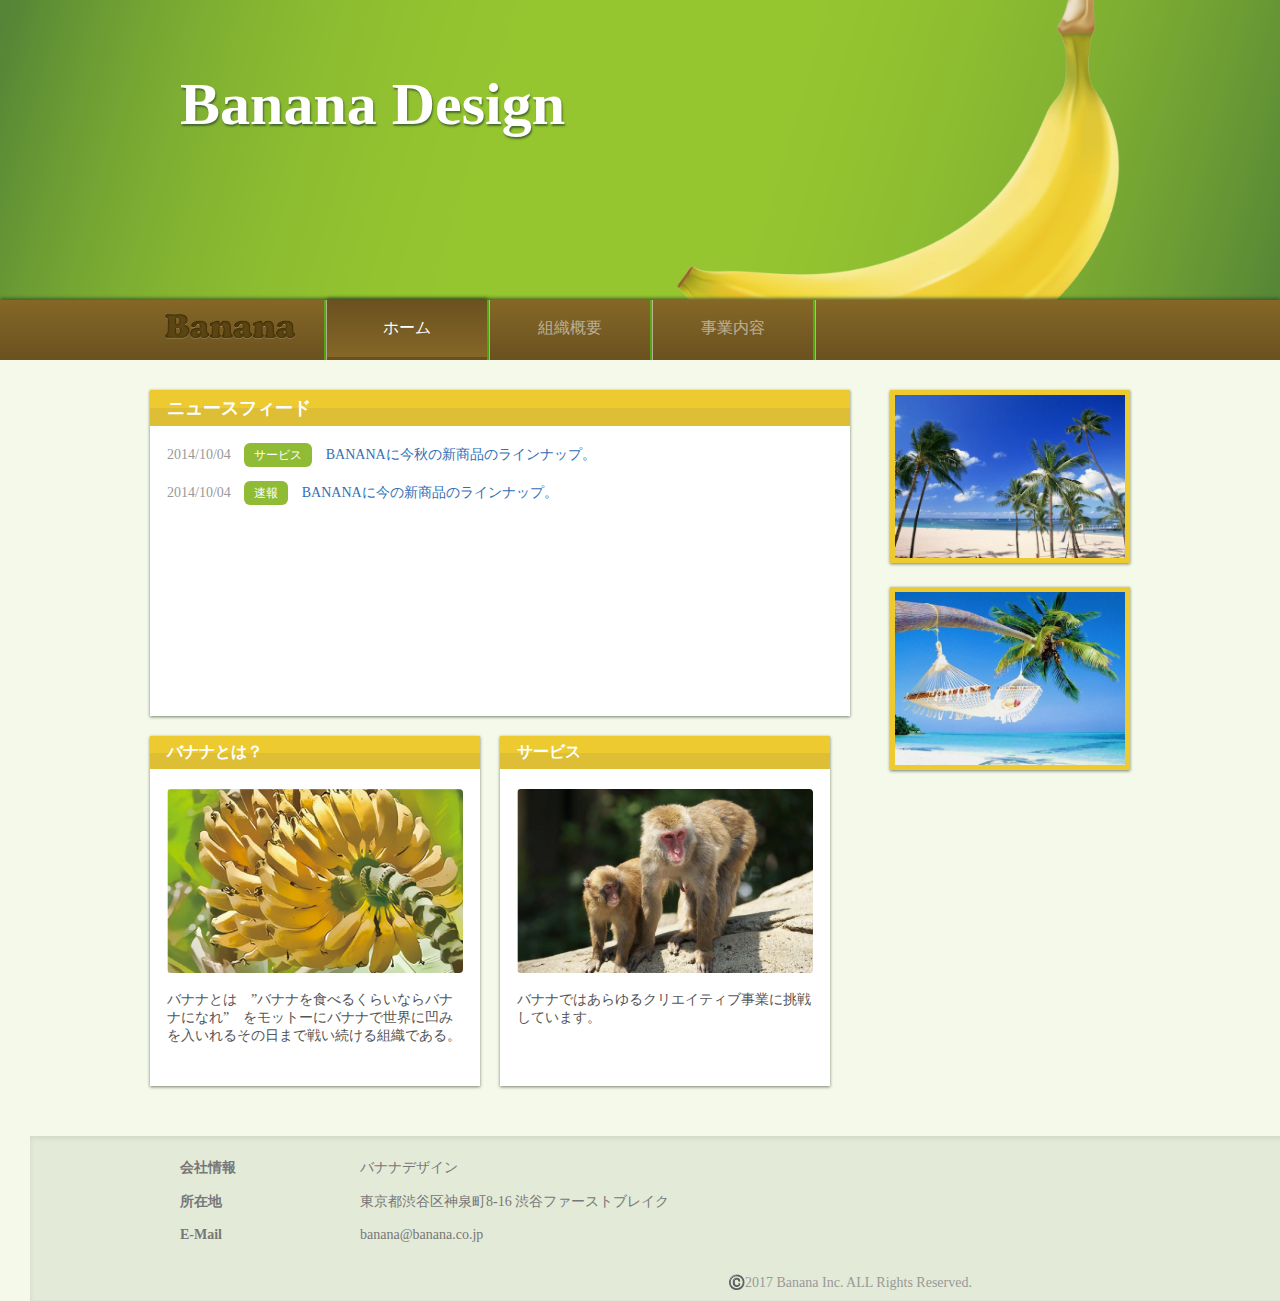
<file: index.html>
<!DOCTYPE html>
<html>
  <head>
    <meta charset="UTF-8">
    <title>株式会社バナナデザイン</title>
    <link rel="stylesheet" href="./top.css">
    <link rel="stylesheet" href="./setting.css">
    <link rel="stylesheet" href="./module/navbar.css">
    <link rel="stylesheet" href="./module/box.css">
    <link rel="stylesheet" href="./module/footer.css">

  </head>
  <body>
        <!-- ---------------header-------------- -->
        <div class="top-head">
          <div class="content">
            <h1>Banana Design</h1>
          </div>
        </div>
        <!-- ---------------header-------------- -->

        <!-- ---------------navber-------------- -->
        <nav class="top-nav">
          <ul>
              <li class="logo">
                  <a href="./index.html" class="nav-logo"><img src="img/banana.png"></a>
              </li>
              <li class="list-border"></li>
              <li>
                  <a href="./index.html" class="nav-link active">ホーム</a>
              </li>
              <li class="list-border"></li>
              <li>
                <a href="./about.html" class="nav-link">組織概要</a>
              </li>
              <li class="list-border"></li>
              <li>
                <a href="./service.html" class="nav-link">事業内容</a>
              </li>
              <li class="list-border"></li>
              <div class="clear"></div>
          </ul>
        </nav>
        <!-- --------------navber-------------- -->

        <div class="main-content">
          <div class="content">
            <div class="left-content">

              <!-- ----------News Feed----------- -->
              <div class="box box-large newsfeed">
                <div class="title-back">
                  <h2 class="title">ニュースフィード</h2>
                </div>
                <div class="box-content">
                  <ul>
                    <li>
                      <span class="date">2014/10/04</span>
                      <a href="" class="tag">サービス</a>
                      <a href="" class="text">BANANAに今秋の新商品のラインナップ。</a>
                    </li>
                    <li>
                      <span class="date">2014/10/04</span>
                      <a href="" class="tag">速報</a>
                      <a href="" class="text">BANANAに今の新商品のラインナップ。</a>
                    </li>
                    </ul>
                  </div>
                </div>
                <!-- ------------News Feed------------ -->

              <div class="box box-small about">
                <div class="title-back">
                  <h3 class="title">バナナとは？</h3>
                </div>
                <div class="box-content">
                  <img src="img/top1.png">
                  <p>バナナとは　”バナナを食べるくらいならバナナになれ”　をモットーにバナナで世界に凹みを入いれるその日まで戦い続ける組織である。</p>
                </div>
              </div>
              <div class="box box-small service">
                <div class="title-back">
                  <h3 class="title">サービス</h3>
                </div>
                <div class="box-content">
                  <img src="img/top2.png">
                  <p>バナナではあらゆるクリエイティブ事業に挑戦しています。</p>
                </div>
              </div>
            </div>
            <!-- <div class="clear"></div> -->
            <div class="right-content">
              <img src="img/right1.jpg">
              <img src="img/right2.jpg">
            </div>
          </div>
          <div class="clear"></div>
        </div>


        <!-- ----------footer------------ -->
        <div class="footer">
          <div class="content">
            <div class="footer-info">
              <strong>会社情報</strong>
              <div class="info">バナナデザイン</div>
              <div class="clear"></div>
            </div>
            <div class="footer-info">
              <strong>所在地</strong>
              <div class="info"> 東京都渋谷区神泉町8-16 渋谷ファーストブレイク</div>
              <div class="clear"></div>
            </div>
            <div class="footer-info">
              <strong>E-Mail</strong>
              <div class="info">banana@banana.co.jp<div>
              <div class="clear"></div>
            </div>
            <div class="copyright">
              ©️2017 Banana Inc. ALL Rights Reserved.
            </div>


          </div>
        </div>

  </body>
</html>
</file>
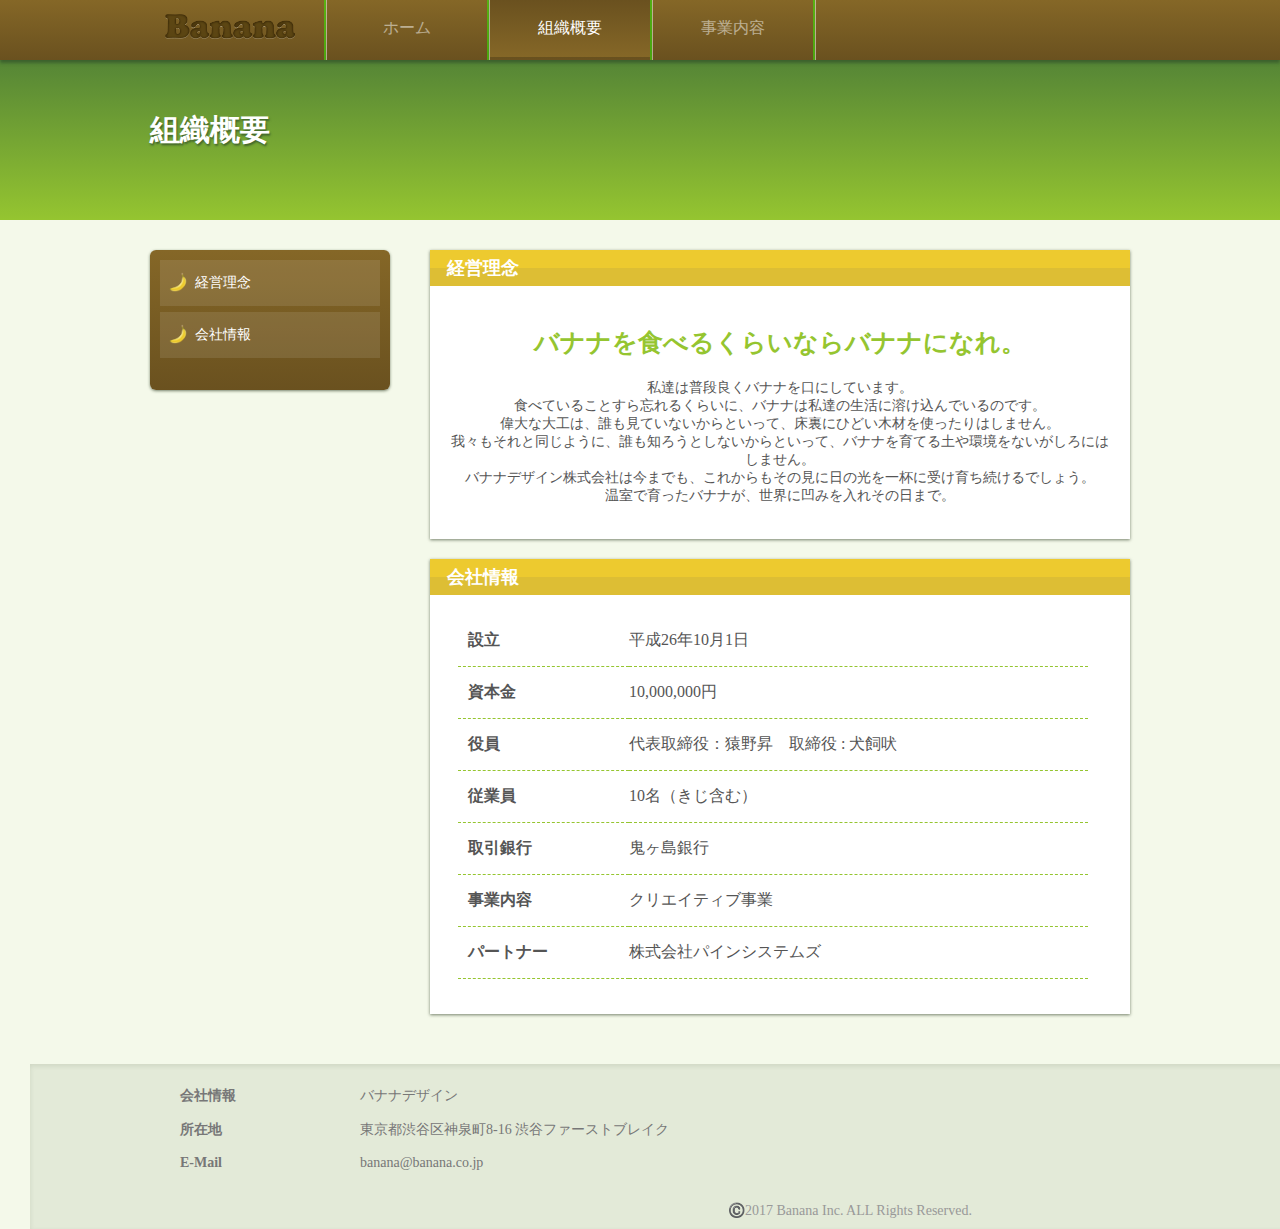
<file: about.html>
<DOCTYPE html>
<html>
  <head>

    <meta charset="UTF-8">
    <title>About -  株式会社バナナデザイン</title>
    <link rel="stylesheet" href="setting.css">
    <link rel="stylesheet" href="about.css">

  </head>
  <body>
    <!-- ---------------navber-------------- -->
    <nav class="top-nav top-nav--about">
      <ul>
          <li class="logo">
              <a href="./index.html" class="nav-logo"><img src="img/banana.png"></a>
          </li>
          <li class="list-border"></li>
          <li>
              <a href="./index.html" class="nav-link">ホーム</a>
          </li>
          <li class="list-border"></li>
          <li>
            <a href="./about.html" class="nav-link active">組織概要</a>
          </li>
          <li class="list-border"></li>
          <li>
            <a href="./service.html" class="nav-link">事業内容</a>
          </li>
          <li class="list-border"></li>
          <div class="clear"></div>
      </ul>
    </nav>
    <!-- --------------navber-------------- -->

    <!-- ------------sub-header------------- -->
    <div class="sub-header">
      <div class="content">
        <h1>組織概要</h1>
      </div>
    </div>
    <!-- --------------------------------- -->

    <!-- -----------main-content---------- -->

    <div class="main-content">
      <div class="content">
        <div class="left-content">
          <!-- ----------sidebar------------- -->
          <div class="side">
            <ul>
              <li>
                <a href="#ideal" class="side-link">
                  <img src="img/minibanana.png" width="20">
                  経営理念
                </a>
              </li>

              <li>
                <a href="#aboutus" class="side-link">
                  <img src="img/minibanana.png" width="20">
                  会社情報
                </a>
              </li>
            </ul>
          </div>
          <!-- ------------------------------ -->

        </div>
        <div class="right-content">

          <!-- ------------ideal---------- -->
          <div class="box box-large　ideal" id="ideal">
            <div class="title-back">
              <h2 class="title">経営理念</h2>
            </div>
          <div class="box-content" align="center">
            <div class="motto">バナナを食べるくらいならバナナになれ。</div>
            <p>
              私達は普段良くバナナを口にしています。
              <br>
              食べていることすら忘れるくらいに、バナナは私達の生活に溶け込んでいるのです。
              <br>
              偉大な大工は、誰も見ていないからといって、床裏にひどい木材を使ったりはしません。
              <br>
              我々もそれと同じように、誰も知ろうとしないからといって、バナナを育てる土や環境をないがしろにはしません。
              <br>
              バナナデザイン株式会社は今までも、これからもその見に日の光を一杯に受け育ち続けるでしょう。
              <br>
              温室で育ったバナナが、世界に凹みを入れその日まで。
            </P>
          </div>
        </div>
        <!-- ---------------------------- -->

        <!-- -------adoutus----------------->
        <div class="box box-large aboutus" id="aboutus">
          <div class="title-back">
            <h2 class="title">会社情報</h2>
          </div>
          <div class="box-content">
            <table>
            <tr>
              <th> 設立</th>
              <td>平成26年10月1日</td>
              <tr>
                <th>資本金</th>
                <td>10,000,000円</td>
              </tr>
              <tr>
                <th>役員</th>
                <td>代表取締役：猿野昇　取締役 : 犬飼吠</td>
              </tr>
              <tr>
                <th>従業員</th>
                <td>10名（きじ含む）</td>
              </tr>
                <th>取引銀行</th>
                <td>鬼ヶ島銀行</td>
              <tr>
                <th>事業内容</th>
                <td>クリエイティブ事業</td>
              </tr>
              <tr>
                <th>パートナー</th>
                <td>株式会社パインシステムズ</td>
              </tr>
            </table>

          </div>
        </div>
        <!-- ------------------------------- -->
      </div>
      <div class="clear"></div>

    </div>
    <!-- ----------footer------------ -->
    <div class="footer">
      <div class="content">
        <div class="footer-info">
          <strong>会社情報</strong>
          <div class="info">バナナデザイン</div>
          <div class="clear"></div>
        </div>
        <div class="footer-info">
          <strong>所在地</strong>
          <div class="info"> 東京都渋谷区神泉町8-16 渋谷ファーストブレイク</div>
          <div class="clear"></div>
        </div>
        <div class="footer-info">
          <strong>E-Mail</strong>
          <div class="info">banana@banana.co.jp<div>
          <div class="clear"></div>
        </div>
        <div class="copyright">
          ©️2017 Banana Inc. ALL Rights Reserved.
        </div>


      </div>
    </div>
    <!-- -------------------------------- -->


  </body>
</html>
</file>
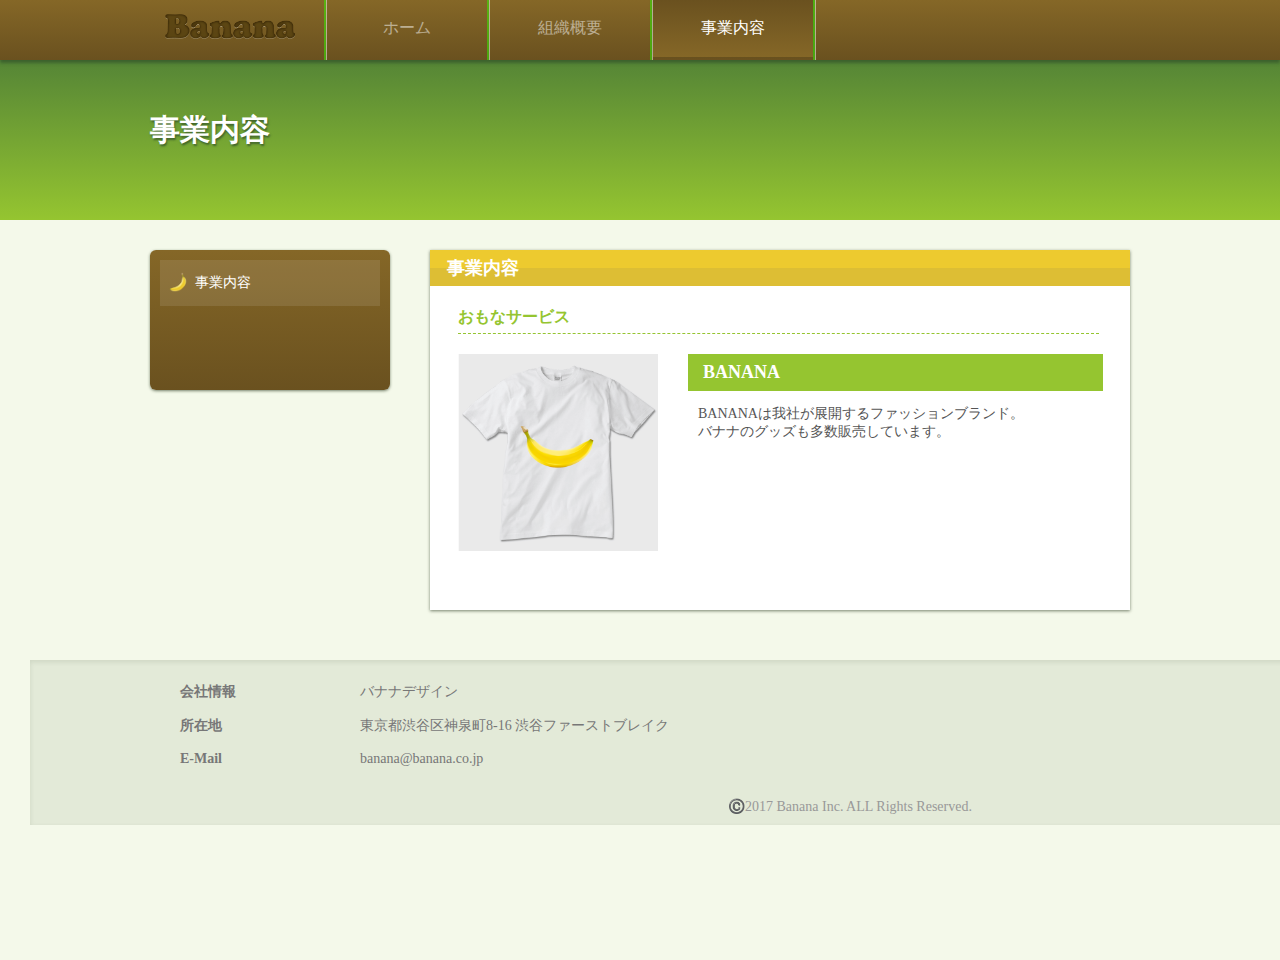
<file: service.html>
<!DOCTYPE html>
<html>
  <head>
    <meta charset="UTF-8">
    <title>Service - 株式会社バナナデザイン</title>
    <link rel="stylesheet" href="service.css">
    <link rel="stylesheet" href="setting.css">
  </head>


  <body>
    <!-- ---------------navber-------------- -->
    <nav class="top-nav top-nav--service">
      <ul>
          <li class="logo">
              <a href="./index.html" class="nav-logo"><img src="img/banana.png"></a>
          </li>
          <li class="list-border"></li>
          <li>
              <a href="./index.html" class="nav-link">ホーム</a>
          </li>
          <li class="list-border"></li>
          <li>
            <a href="./about.html" class="nav-link">組織概要</a>
          </li>
          <li class="list-border"></li>
          <li>
            <a href="./service.html" class="nav-link active">事業内容</a>
          </li>
          <li class="list-border"></li>
          <div class="clear"></div>
      </ul>
    </nav>
    <!-- -------------------------------------- -->

    <!-- --------------sub-header--------------- -->
    <div class="sub-header">
      <div class="content">
        <h1>事業内容</h1>
      </div>
    </div>
    <!-- --------------------------------------- -->

    <div class="main-content">
      <div class="content">
        <div class="left-content">
          <!-- ------------sidebar-------------- -->
          <div class="side">
            <ul>
              <li>
                <a href="#service" class="side-link">
                  <img src="img/minibanana.png" width="20">
                  事業内容
                </a>
              </li>
            </ul>
          </div>
          <!-- ----------------------------------- -->


        </div>
        <div class="right-content main">

          <!-- ---------------service-------------- -->
          <div class="box box-large service" id="service">
            <div class="title-back">
              <h2 class="title">事業内容</h2>
            </div>
            <div class="box-content">

              <h3>おもなサービス</h3>
              <div class="media">
                <div class="image"><img src="img/service.png"></div>
                <div class="media-content">
                  <div class="service-name">
                  BANANA
                  </div>
                  <p>
                    BANANAは我社が展開するファッションブランド。
                    <br>
                  バナナのグッズも多数販売しています。
                  </p>
                </div>
              </div>
              <div class="clear"></div>
            </div>
          </div>
          <!-- --------------------------------- -->
        </div>
        <div class="clear"></div>
      </div>
    </div>
    <!-- ----------footer------------ -->
    <div class="footer">
      <div class="content">
        <div class="footer-info">
          <strong>会社情報</strong>
          <div class="info">バナナデザイン</div>
          <div class="clear"></div>
        </div>
        <div class="footer-info">
          <strong>所在地</strong>
          <div class="info"> 東京都渋谷区神泉町8-16 渋谷ファーストブレイク</div>
          <div class="clear"></div>
        </div>
        <div class="footer-info">
          <strong>E-Mail</strong>
          <div class="info">banana@banana.co.jp<div>
          <div class="clear"></div>
        </div>
        <div class="copyright">
          ©️2017 Banana Inc. ALL Rights Reserved.
        </div>


      </div>
    </div>
    <!-- -------------------------------- -->

  </body>
</html>
</file>
<file: top.css>
/*-------------------------------------------
                  header
---------------------------------------------*/
.top-head{
  height: 300px;
  width: 100%;
  background: url(img/top.png);
  background-repeat: no-repeat;
  background-position: center;
  background-size: cover;
}


.top-head h1{
  color: #fff;
  font-size: 60px;
  padding-top: 70px;
  margin-left: 30px;
  text-shadow: 1px 2px 2px rgba(52,85,43,0.8);
}


/*------------------------------------------
                  main-coontent
--------------------------------------------*/


.main-content .right-content{
  float: left;
	width: 240px;
	margin-left: 40px;
}

.main-content .right-content img{
	width: 100%;
	border: 5px solid #EDCA2F;
	box-shadow: 0px 1px 3px rgba(34,50,24,0.6);
	margin-bottom: 20px;
	box-sizing: border-box;

}

.main-content .left-content{
	float: left;
	width: 700px;
}
</file>
<file: setting.css>
html, body{
  margin: 0;
  padding: 0;
  width: 100%;
  height: 100%;
}

body{
  background-color: #f4f9ea;
  font-size: 14px;
	color: #555;
}

h1,h2,h3,h4,h5,h6{
  margin: 0;
}
ul{
  margin:0;
  padding:0;
  list-style: none;
}

.clear{
  clear: both;
}

a{
  color: #316eb6;
  text-decoration: none;
}

a:hover{
  color: #1d487b
}


.content{
  width: 980px;
  margin: 0 auto;
}

.main-content{
  background-color: #f4f9ea;
  padding-top: 30px;
}
</file>
<file: module/navbar.css>
/*----------------------------------------------
                    navbar
-----------------------------------------------*/

 .top-nav ul{
   margin: 0 auto;
   width: 980px;
 }



 .top-nav{
   /* IE10 Consumer Preview */
   background-image: -ms-linear-gradient(top, #856727 0%,#6A511F 100%);

   /* MozillaFirefox */
   background-image: -moz-linear-gradient(top, #856727 0%,#6A511F 100%);

   /* Opera */
   background-image: -o-linear-gradient(top,#856727 0% 100%);

   /* webkkit (Safari/Chrome 10) */
   background-image: -webkit-gradient(linear, left top, left bottom, color-stop(0, #856727), color-stop(1,#6A511F));

   /* webkit (chrome 11+) */
   background-image: -webkit-linear-gradient(to bottom,#856727 0%, #6A511F 100%);

   /* W3C Markup, IE10 Release Preview */
   background-image: linear-gradient(to bottom, #856727 0%,#6A511F 100%);

   box-shadow: 0px -2px 3px rgba(52,85,43,0.8);

 }


.top-nav li{
  float: left;
}

.top-nav .nav-link{
  color:white;
  display: block;
  width: 160px;
  font-size: 16px;
  text-align: center;
  padding: 18px 0px;
  opacity: 0.5;
}



.top-nav .nav-link:hover{
    opacity: 1;
}


.top-nav .nav-link.active{
  opacity: 1;
  /* IE10 Consumer Preview */
  background-image: -ms-linear-gradient(bottom, #856727 0%,#6A511F 100%);

  /* MozillaFirefox */
  background-image: -moz-linear-gradient(bottom, #856727 0%,#6A511F 100%);

  /* Opera */
  background-image: -o-linear-gradient(bottom,#856727 0% 100%);

  /* webkkit (Safari/Chrome 10) */
  background-image: -webkit-gradient(linear, left bottom, left bottom, color-stop(0, #856727), color-stop(1,#6A511F));

  /* webkit (chrome 11+) */
  background-image: -webkit-linear-gradient(bottom,#856727 0%, #6A511F 100%);

  /* W3C Markup, IE10 Release Preview */
  background-image: linear-gradient(to top, #856727 0%,#6A511F 100%);

  box-shadow: 0px -2px 3px rgba(52,85,43,0.8);

}

.top-nav li.logo img{
  width: 130px;
}

.top-nav .nav-logo{
  width: 160px;
  padding: 14px 14px 14px 0px;
  display: block;
  text-align: center;
}

.top-nav li.list-border{
    width: 2px;
    background-color: rgba(49,250,0.7);
    display: block;
    height: 60px;
    border-right: 1px solid #fff;
    opacity: 0.5;
}
</file>
<file: module/box.css>
.box{
  background-color: #fff;
  box-shadow: 0px 1px 3px rgba(34,50,24,0.6);
	margin-bottom: 20px
}

.title-back{
  /* IE10 Consumer Preview */
  background-image: -ms-linear-gradient(top,#EDCA2F 0%, #EDCA2F  50%, #DDBE34 50.1%, #DDBE34 100%);

  /*Mozilla Firefox */
  background-image: -moz-linear-gradient(top, #EDCA2F 0%, #EDCA2F 50%, #DDBE34 50.1%, #DDBE34 100%);

  /* Opera */
  background-image: -o-linear-gradient(top, #EDCA2F 0%, #EDCA2F 50%, #DDBE34 50.1%, #DDBE34 100%);

  /* Webkit(safari chrome 10) */
  background-image: -webkit-gradient(linear, left top, left bottom, color-stop(0, #EDCA2F), color-stop(0.5, #EDCA2F),color-stop(0.501, #DDBE34),color-stop(1,#DDBE34));

  /* Webkit(chrome 11+) */
  background-image: -webkit-linear-gradient(top, #EDCA2F 0%, #EDCA2F 50%, #DDBE3450.1%, #DDBE34 100%);

  /* W3C Markup, IE10 RElease Preview */
  background-image: linear-gradient(to bottom,#EDCA2F 0%, #EDCA2F 50%, #DDBE34 50.1%, #DDBE34 100%);

}

.title-back .title{
  color:#fff;
}

.title-back h2{
  font-size: 18px;
  padding: 6px 17px;
}

.title-back h3{
  font-size: 16px;
  padding: 6px 17px;
}

.box-content{
	padding: 20px 17px;
}

.box-content ul li .date{
	color: #999;
}

.box-content ul li .tag{
	background-color: #90bc35;
	color: #fff;
	text-decoration: none;
	padding: 5px 10px;
	border-radius: 6px;
	font-size: 12px;
	margin: 0px 10px;
}

.box-content ul li{
	margin-bottom: 20px;
}

.box-large .box-content{
	width: 700px;
	height: 250px;
	overflow: scroll;
}

.box-small {
	width: 330px;
	height: 350px;
	margin-right: 20px;
	float: left;
}

.box-small .service{
	margin-right: 0px;
}

.box-small .box-content img{
	width: 100%;
	border-radius: 4px;
}
</file>
<file: module/footer.css>
/*---------------------------------------
              footer
-----------------------------------------*/

.footer{
  height: 150px;
  width: 100%;
  margin: 30px;
  padding-top: 15px;
  background-color: #e3ead8;
  box-shadow: 0px 2px 5px rgba(34,50,24,0.1) inset;
}

.footer .footer-info{
  color: #777;
  padding: 8px 0px;
}

.footer .footer-info strong, .footer .footer-info .info{
  float: left;
}

.footer .footer-info strong{
  width: 180px;
}

.footer .content{
  position: relative;
  height: 100%;
}

.copyright{
  text-align: center;
  color: #999;
  width: 100%;
  bottom: 10px;
  position: absolute;
}
</file>
<file: about.css>
@import "./module/navbar.css";
@import "./module/sub-header.css";
@import "./module/box.css";
@import "./module/sidebar.css";
@import "./module/footer.css";

/*---------------------------------
          top-nav
----------------------------------*/
.top-nav--about{
  box-shadow: 0px 3px 3px rgba(52,85,43,0.75);
  position: absolute;
  width: 100%;
  top: 0;

}


/*--------------------------------------
                main-content
--------------------------------------*/
.main-content .left-content{
  float: left;
  width: 240px;
  margin-left: 0px;
}

.main-content .right-content{
    float: right;
    width: 700px;
    margin-left: 40px;
}

/*---------------------------------------
                box
-----------------------------------------*/
.box-large.ideal .box-content, .box-large.aboutus .box-content{
  height: auto;
  overflow: initial;
}

.motto{
  font-size: 25px;
  margin: 20px 0px;
  color: #95c530;
  font-weight: bold;
}

.ideal .box-content p{
  padding: 0px 60px;
  line-height: 1.8;
}

.aboutus .box-content{
  padding: 20px 28px 35px;

}

.aboutus .box-content table{
  width: 90%;
  border-collapse: collapse;
}

.aboutus .box-content th{
  padding: 15px 10px;
  text-align: left;
  border-bottom: 1px dashed #95c530;
}

.aboutus .box-content td{
  padding: 15px 0px;
  border-bottom: 1px dashed #95c530;
}
</file>
<file: service.css>
@import "./module/navbar.css";
@import "./module/sub-header.css";
@import "./module/box.css";
@import "./module/sidebar.css";
@import "./module/footer.css";

/*---------------------------------
          top-nav
----------------------------------*/
.top-nav--service{
  box-shadow: 0px 3px 3px rgba(52,85,43,0.75);
  position: absolute;
  width: 100%;
  top: 0;
}

/*----------------------------------
            main-content
------------------------------------*/
.main-content .left-content{
  float: left;
  width: 240px;
  margin-left: 0px;
}

.main-content .right-content{
  float: left;
  width: 700px;
  margin-left: 40px;
}

/*----------------------------------
              box-
-----------------------------------*/
.box-large.service .box-content{
  height: auto;
  overflow: initial;
}

.service .box-content{
  padding: 20px 28px 35px;
}

.service .box-content h3{
  color: #95c530;
  border-bottom: 1px dashed #95c530;
  padding-bottom: 5px;
  width: 91.5%;
}

.media{
  margin: 20px 0px;
}

.media, .media-content{
  overflow: hidden;
  zoom: 1;
}

.media .image{
  float: left;
  margin-right: 30px;
  width: 200px;
}

.media .image img{
  border: none;
  width: 100%;
}

.media-content .service-name{
  font-size: 18px;
  padding:8px 15px;
  color: #fff;
  background-color: #95c530;
  font-weight: bold;
  width: 82%;
}

.media-content p{
  padding: 0px 10px;
}
</file>
